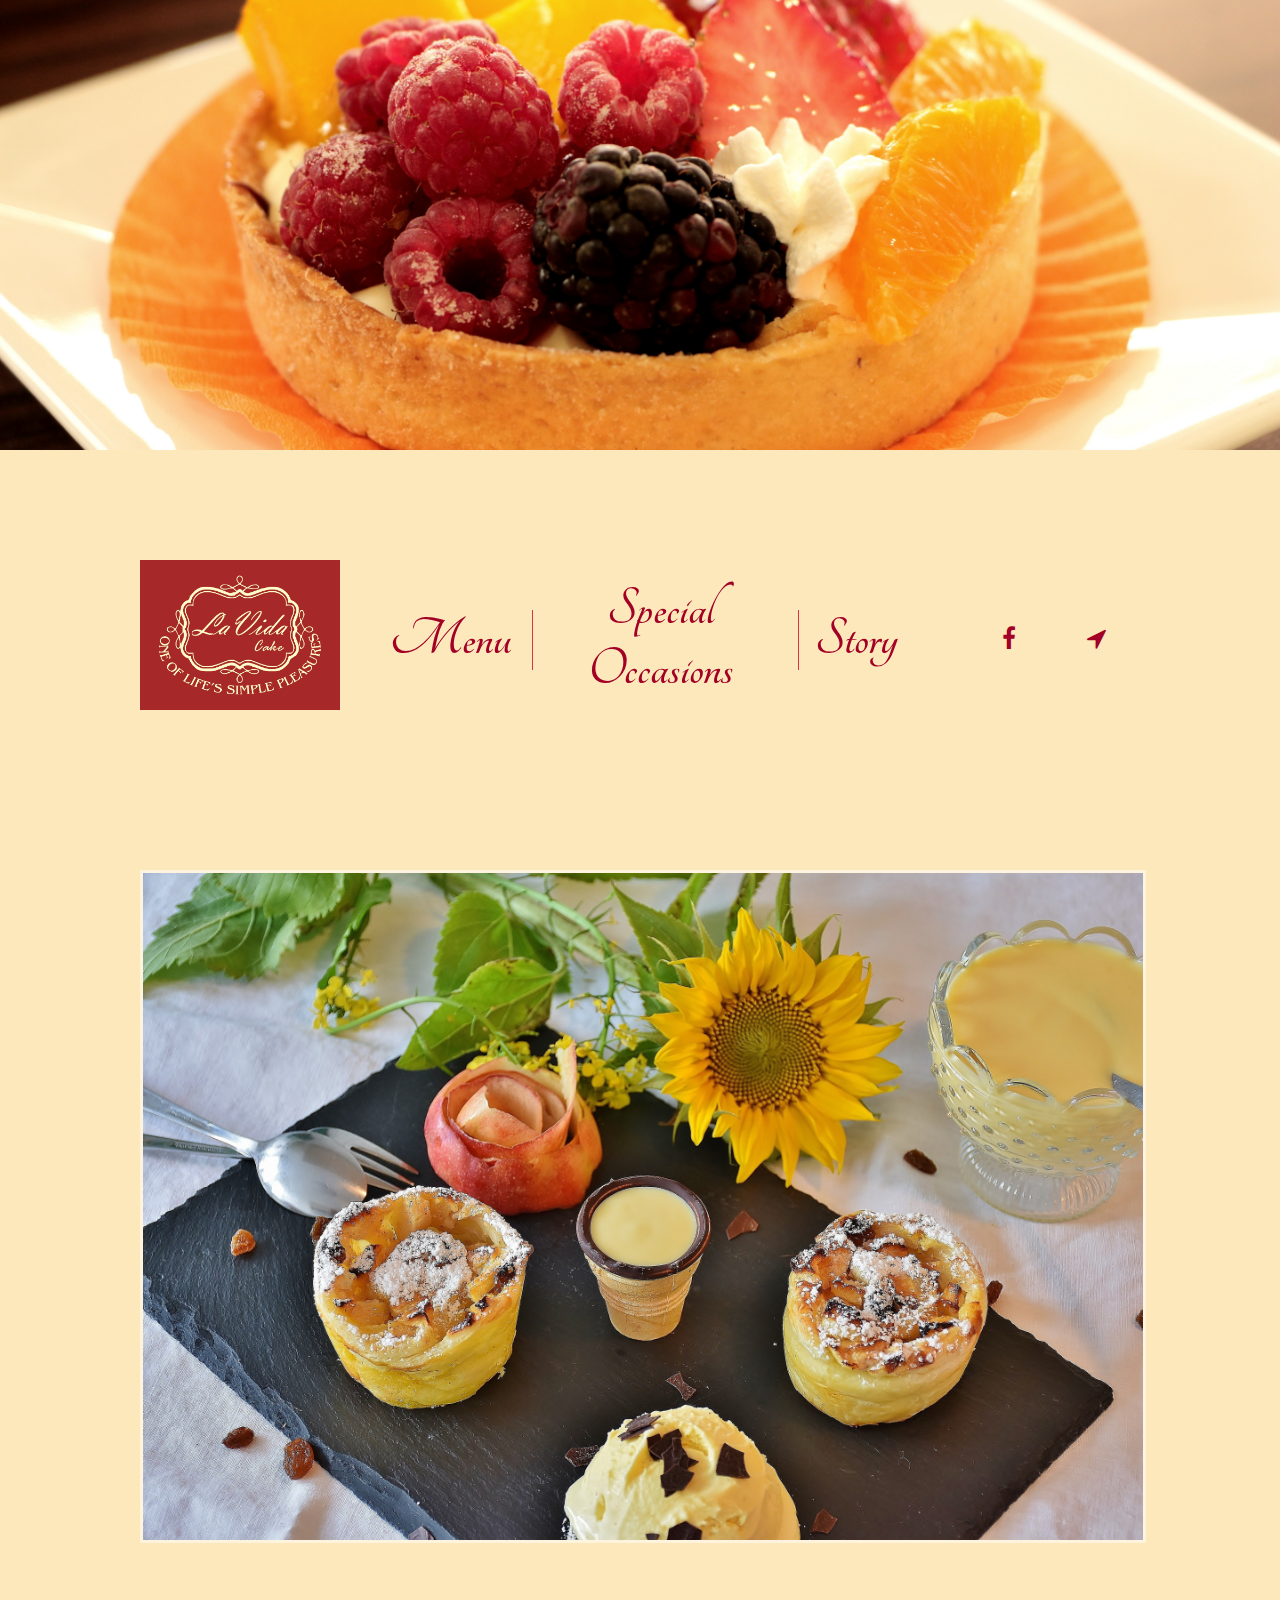
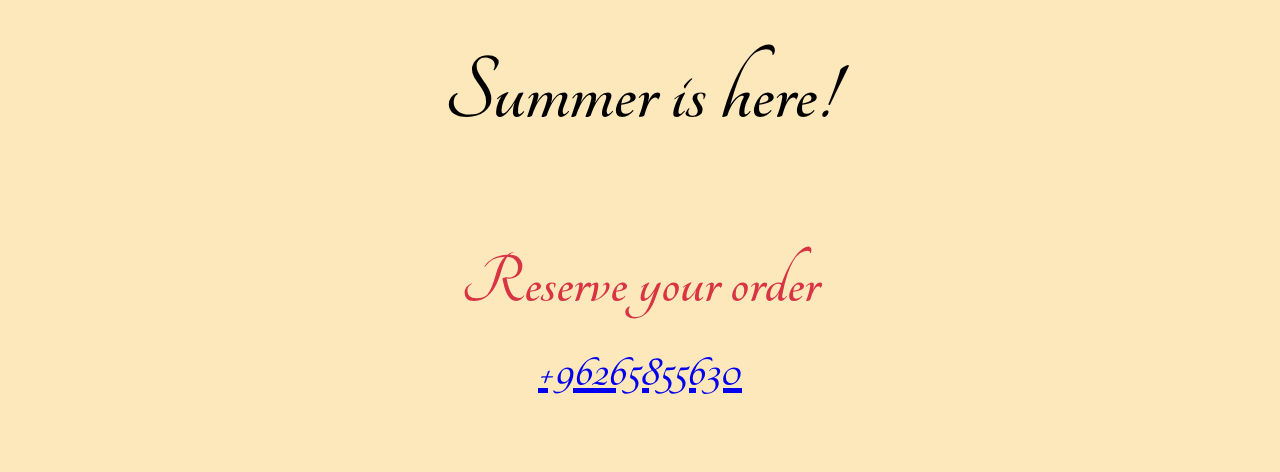
<file: index.html>
<!DOCTYPE html>
<html lang="en">
<head>
  <meta charset="UTF-8">
  <meta name="viewport" content="width=device-width, initial-scale=1.0">
  <meta http-equiv="X-UA-Compatible" content="ie=edge">
  <title>LaVida Cake</title>
  <link rel="stylesheet" href="./main.css">
  <link href="https://fonts.googleapis.com/css?family=Oleo+Script:400,700|Tangerine:400,700" rel="stylesheet">
  <link rel="stylesheet" href="https://cdnjs.cloudflare.com/ajax/libs/font-awesome/4.7.0/css/font-awesome.min.css">

</head>
<body>
  <div class="container">
    <header>
      <div id="logo">
        <div id="h1">
          <h1><a href="./index.html">LaVida Cake</a></h1>
        </div>
      </div>
    </header>
    <main>
      <section class="header">

        <a href="#"><img src="./lavida cake logo2.jpg" alt=""></a>

        <div id="menu">
          <ul>
            <li><a href="./menu.html">Menu</a></li>
            <li>Special Occasions</li>
            <li>Story</li>
          </ul>
        </div>
        <div id="shortcuts">
          <ul>
            <li><i class="fa fa-facebook"></i></li>
            <li><a href="https://goo.gl/maps/WexmoENCVgG2" target="_blank"><i class="fa fa-location-arrow"></i></a></li>
          </ul>
        </div>
      </section>
      <section class="content">
        <img src="./almonds-apple-muffin-apple-strudel-221059.jpg" alt="">
        <h2>Summer is here!</h2>
      </section>
    </main>
    <footer>
      <h2>Reserve your order</h2>
      <h3><a href="tel:+96265855630">+96265855630</a></h3>
      <div>
        <img src="./lavida cake logo2.jpg" alt="">
      </div>
    </footer>
  </div>


  <script src="./script.js" charset="utf-8"></script>

</body>
</html>
</file>
<file: main.css>
body {
  margin: 0;
  padding: 0;
  font-family: 'Tangerine', cursive;
  text-align: center;
  background-color: #FCE8BA;

}

#logo {
  min-height: 400px;
  background-image: url('./berries-berry-cake-434243.jpg');
  background-position: center;
  background-size: cover;
  background-repeat: no-repeat;
  padding-top: 50px;

}

#logo #h1 {
  background-color: rgba(250,250,250,0.6);
  width: 800px;
  min-height: 300px;
  margin:0 auto;
}

#logo h1 {
  padding-top: 75px;
  text-align: center;
}

#logo h1 a {
  text-decoration: none;
  font-family: 'Tangerine', cursive;
  color: #e21b4d;
  margin: 0;
  font-size: 5em;
  letter-spacing: 5px;
  font-weight: bold;
  line-height: 150px;
  -webkit-text-stroke: 2px #d6b9a0;
}

main {
  max-width: 800px;
  margin: 50px auto;
  margin-bottom: 100px;
}

main .header {
  /* background-color: blue; */
  margin: 30px auto;
  margin-bottom: 100px;
}

main .header img {
  display: none;
}

main .header h1 {
  display: none;
  color: #A30026;
  margin: 30px auto;
  font-size: 7em;
  letter-spacing: -5px;
  font-weight: bold;
}

main .header #menu {
  color: #A30026;
  font-weight: bold;
  margin-bottom: 50px;
}

main .header #menu .active {
  color: #663642;
}

main .header #menu a {
  text-decoration: none;
  color: inherit;
}

main .header #menu ul {
  list-style: none;
  margin: 20px auto;
  display: grid;
  grid-template-columns: 1fr 2fr 1fr;
  justify-content: center;
  padding: 0;
  font-size: 4.5em;
}

main .header #menu ul li {
  align-self: center;
}

main .header #menu ul li:first-child {
  justify-self: auto;
  border-right: 1px solid #d83444;
  padding-right: 20px;

}

main .header #menu ul li:last-child {
  margin-left: 10px;
  border-left: 1px solid #d83444;
  /* grid-column: 1/3; */
}

main .header #shortcuts ul {
  margin-top: 100px auto;
  max-width: 400px;
  list-style: none;
  padding: 0;
  margin: auto;
  display: grid;
  grid-template-columns: 1fr 1fr;
  justify-content: center;
  font-size: 3em;
  color: #A30026;
}

main .header #shortcuts a {
  color: inherit;
}

main .content {
  margin: 70px auto;
  font-size: 4em;
}

main .content img {
  max-width: 800px;
  margin-bottom: 0px;
  border: 3px solid rgba(255, 255, 255, 0.5);
}

main .content h2 {
  padding: 0 auto;
  margin: 30 auto;
}

.content .column img {
  display: none;
}

main #gridCols {
  display: grid;
  grid-template-columns: 1fr 1fr;
  font-size: 4em;

}

main #gridCols h2 {
  border-bottom: 2.5px solid #111;
  max-width: 200px;
  text-align: center;
  margin: 75px auto;
}

main #gridCols ul {
  list-style: none;
  font-size: 0.6em;
}

main #gridCols ul li {
  list-style: none;
  margin-bottom: 60px;

}

main #gridCols ul li a {
  text-decoration: none;
  color: inherit;
}

main #gridCols ul li a:visited {
  text-decoration: none;
  color: inherit;
}


main #gridCols ul li h3 {
  margin: 10px;
}
main #gridCols ul li h4 {
  margin: 10px;
}

main #col1 {
  grid-column: 1/2;
  border-right: 1px solid #666;
  padding-right: 50px;
}

main #col1 h2{
  margin-right: 40px;
}

main #col2 {
  grid-column: 2/3;
  border-left: 1px solid #666;
}

hr {
  border: 0;
  height: 1px;
  background: #333;
  background-image: linear-gradient(to right, #d83444, #e21b4d, #d83444);
  max-width: 150px;
}

footer {
  margin-top: 150px auto;
  font-weight: bold;
  color: #d83444;
  font-size: 3em;
}

footer h2 {
  margin-bottom: 20px;
}

footer h3 {
  margin-top: 20px;
  margin-bottom: 70px;
}

footer img {
  max-width: 400px;
  margin: 50px auto;
}

/* ***********popup*********** */

.popup {
  position: fixed;
  width: 100%;
  height: 100%;
  left: 0;
  top: 0;
  background: rgba(0,0,0,0.6);
  display: none;
  transition: display 0.4s;
}

.popupContent {
  width: 800px;
  height: 500px;
  margin: 300px auto;
  position: relative;
  border: 3px solid #fff;
  overflow: hidden;
}

.popupContent img {
  width: 100%;
  height: 100%;
}

.popupContent .close {
  position: absolute;
  top: 5px;
  right: 5px;
  background: #222;
  border-radius: 50%;
  border: 3px solid #fff;
  color: #fff;
  text-decoration: none;
  line-height: 0;
  padding: 9px 0 11px;
  width: 20px;
  text-align: center;
  font-family: 'Abel';
}

.popup:target {
  display: block;
}

/* ***********BIG SCREEN*********** */

@media screen and (min-width: 1025px) {

  #logo #h1 {
    display: none;
  }

  .container main {
    max-width: 1000px;
  }

  .container main .header {
    display: grid;
    grid-template-columns: 1fr 3fr 1fr;
    grid-template-areas: "logo menu shortcuts";
    grid-column-gap: 50px;
    align-items: center;
  }

  .container main .header img {
    display: block;
    max-width: 200px;
    grid-area: logo;
  }

  .container main .header #menu {
    grid-area: menu;
  }

  .container main .header #menu ul {
    font-size: 3.5em;

    padding-top: 60px;
  }

  .container main .header #shortcuts {
    grid-area: shortcuts;
    font-size: 0.5em;

    align-self: center;
    padding-top: 10px;
  }

  .container main .content img {
    max-width: 100%;
  }

  main #gridCols {
    display: none;
    display: grid;
    grid-template-columns: 1fr;
    grid-template-areas:
      "column1"
      "column2";
    grid-column-gap: 30px;
  }

  main #gridCols #col1 {
    grid-area: column1;
    display: grid;
    grid-template-columns: 1fr;
    grid-template-areas:
      "cake-title"
      "cake-item";
    padding: 0;
    border: none
  }

  main #gridCols #col1 img {
    display: block;
    width: 70%;
    height: 150px;
    margin: auto;
  }

  main #gridCols #col1 h2 {
    grid-area: cake-title;
    margin: 50px auto;
  }

  main #gridCols #col1 ul {
    grid-area: cake-item;
    display: grid;
    grid-template-columns: 1fr 1fr 1fr;
    padding: 0;
  }

  main #gridCols #col1 ul hr {
    display: none;
  }

  main #gridCols #col1 ul li {
  }

  main #gridCols #col2 {
    grid-area: column2;
    display: grid;
    grid-template-columns: 1fr;
    grid-template-areas:
      "sweets-title"
      "sweets-item";
    padding: 0;
    border: none
  }

  main #gridCols #col2 img {
    display: block;
    width: 70%;
    height: 150px;
    margin: auto;
  }

  main #gridCols #col2 h2 {
    grid-area: sweets-title;
    margin: 50px auto;
  }

  main #gridCols #col2 ul {
    grid-area: sweets-item;
    display: grid;
    grid-template-columns: 1fr 1fr 1fr;
    padding: 0;
  }

  main #gridCols #col2 ul hr {
    display: none;
  }

  main #gridCols #col2 ul li {
  }

  footer div img {
    display: none;
  }

/* *****popup****** */

  .popup {
    position: fixed;
    width: 100%;
    height: 100%;
    left: 0;
    top: 0;
    background: rgba(0,0,0,0.6);
    display: none;
    transition: display 0.4s;
  }

  .popupContent {
    width: 1000px;
    height: 600px;
    margin: 200px auto;
    position: relative;
    border: 3px solid #fff;
    overflow: hidden;
  }

  .popupContent img {
    width: 100%;
    height: 100%;
  }

  .popupContent .close {
    position: absolute;
    top: 5px;
    right: 5px;
    background: #222;
    border-radius: 50%;
    border: 3px solid #fff;
    color: #fff;
    text-decoration: none;
    line-height: 0;
    padding: 9px 0 11px;
    width: 20px;
    text-align: center;
    font-family: 'Abel';
  }

  .popup:target {
    display: block;
  }
}
</file>
